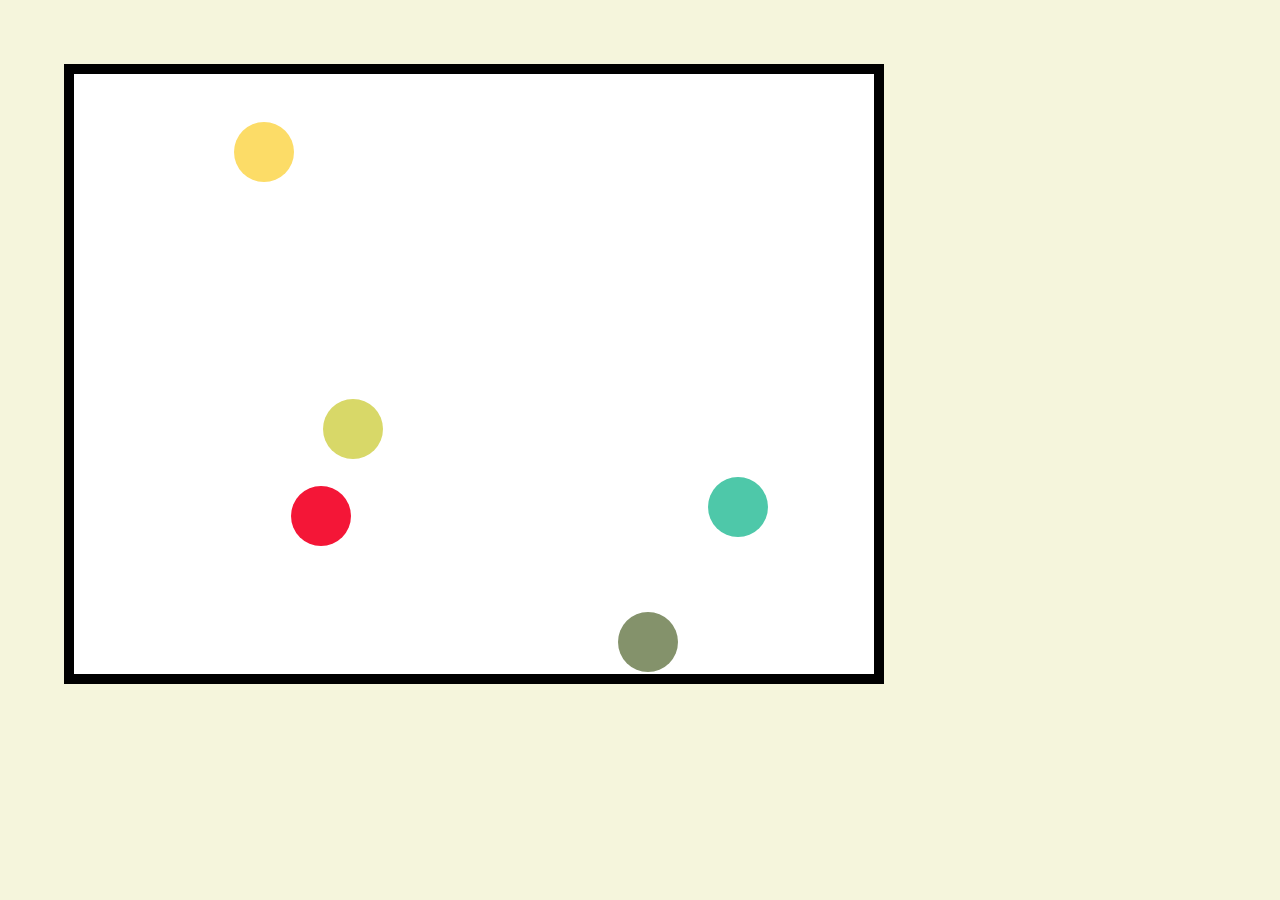
<file: Bouncing_Balls.html>
<html>
    <head>
      <title>Bouncing Ball</title>
      <style>
        body{
            background-color: beige;
            margin: 5%; 
        }
        #canvas{
            border: 10px solid black; 
            background-color: white; 
        }
      </style>
    </head>
    <body>
        <canvas id="canvas" width="800" height="600"></canvas>
        <script>
             var canvas = document.getElementById("canvas");
             var pb = canvas.getContext("2d");
             var WIDTH = canvas.width;
             var HEIGHT = canvas.height;
             var BG_COLOR = "white";



             function dot(cx, cy, radius, clr) {
              pb.beginPath();
              pb.fillStyle = clr;
              pb.arc(cx, cy, radius, 0, 2*Math.PI);
              pb.fill();
              pb.closePath();
             }


             function randNumber(start, end) {
              var span = end-start+1;
              return Math.floor(Math.random()*span)+start;
             }
             function fillScreen(clr) {
                pb.fillStyle = clr;
                pb.fillRect(0, 0, WIDTH, HEIGHT);
             }

             function clrScreen() {
                fillScreen(BG_COLOR);
             }

             //dot(100, 100, randNumber(30,50), 'yellow');
             //dot(300, 400, randNumber(30,50), 'red');
             //fillScreen('green');
             //clrScreen();

             function moveBall(bb){
                let dx = bb.dx;
                let dy = bb.dy;
                if (bb.bx + dx >= WIDTH - bb.bsize) bb.dx *= -1;
                else if (bb.by + dy >= HEIGHT - bb.bsize) bb.dy *= -1;
                else if (bb.bx + dx < bb.bsize) bb.dx *= -1;
                else if (bb.by + dy < bb.bsize) bb.dy *= -1;
                bb.bx += dx;
                bb.by += dy;
             }

             function createBall(bx, by, dx, dy, bsize, clr) {
               var obj = Object();
               obj.bx = bx;
               obj.by = by;
               obj.dx = dx;
               obj.dy = dy;
               obj.bsize = bsize;
               obj.clr = clr;
               return obj;
             }
             //var ball1 = createBall(30, 30, 5, 5, 30, 'darkgreen');
             //var ball2 = createBall(770, 30, -5, 5, 30, 'darkred');
             var balls = Array(5); //edit to change amount of balls
             var dxs = [5, 5, -5, -5, 7, 2, -7, 2];
             var dys = [5, -5, 5, -5, -2, 7, 2, -7];
             var rr=0, gg=0, bb=0, clrx="";
             var clrx = `rgb(${rr}, ${gg}, ${bb})`;
             for (let i = 0; i < balls.length; i++) {
               rr = randNumber(0, 255);
               gg = randNumber(0, 255);
               bb = randNumber(0, 255);
               clrx = `rgb(${rr}, ${gg}, ${bb})`;
               balls[i] = createBall(randNumber(30, 770), randNumber(30, 570), dxs[randNumber(0, 7)], dxs[randNumber(0, 3)], 30, clrx);
             }
             function repaint() {
                clrScreen();
                for (let i=0; i<balls.length; i++) {
                  moveBall(balls[i]);
                dot(balls[i].bx, balls[i].by, balls[i].bsize, balls[i].clr);
                }
                moveBall(ball1);
                dot(ball1.bx, ball1.by, ball1.bsize, ball1.clr);
                moveBall(ball2);
                dot(ball2.bx, ball2.by, ball2.bsize, ball2.clr);
             }

             var bouncingBall = setInterval(repaint, 10);
        </script>
    </body>
</file>
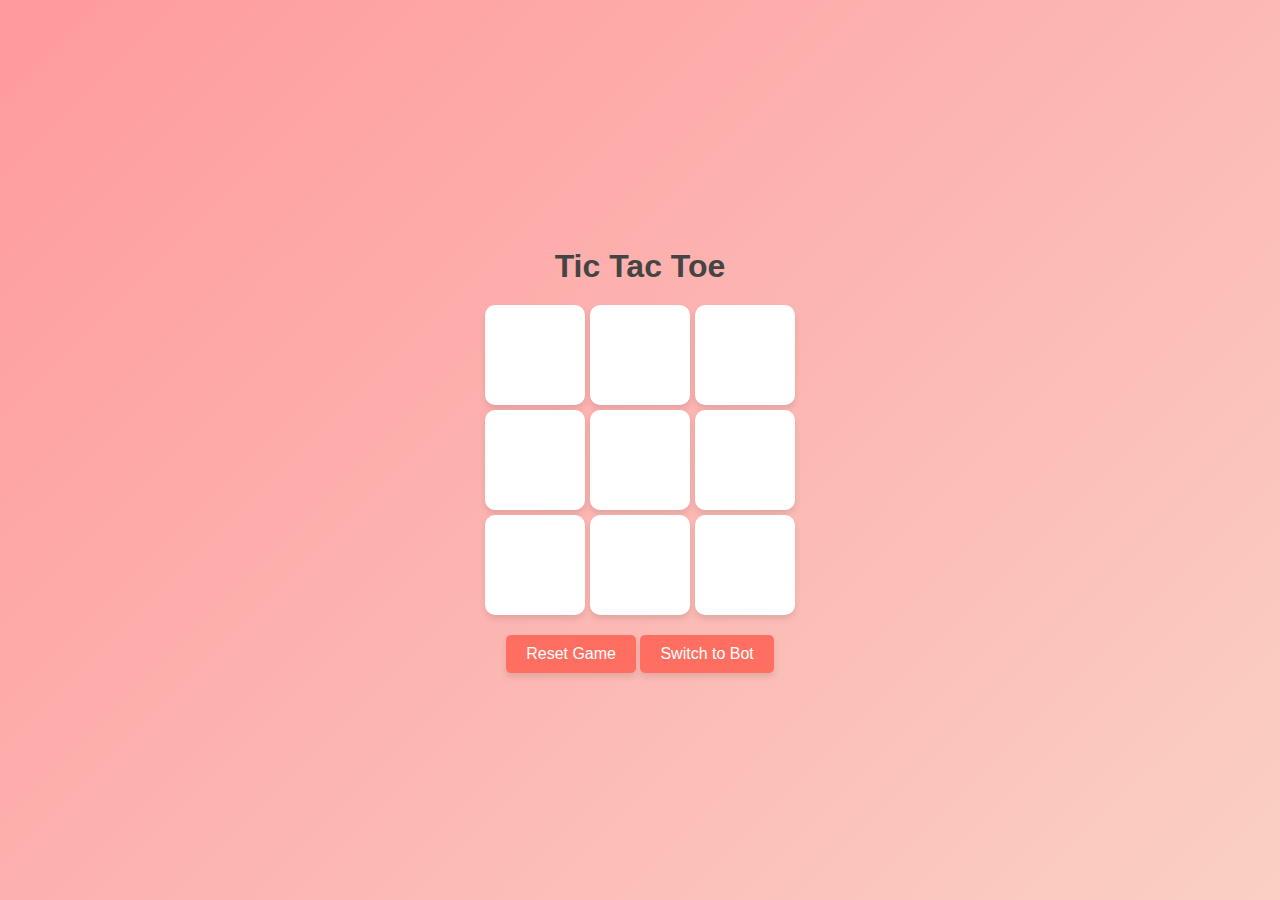
<file: TicTacToe.html>
<!DOCTYPE html>
<html lang="en">
<head>
    <meta charset="UTF-8">
    <meta name="viewport" content="width=device-width, initial-scale=1.0">
    <title>Tic Tac Toe</title>
    <style>
        body {
            font-family: Arial, sans-serif;
            display: flex;
            flex-direction: column;
            align-items: center;
            justify-content: center;
            height: 100vh;
            margin: 0;
            background: linear-gradient(135deg, #ff9a9e, #fad0c4);
        }

        h1 {
            color: #444;
            margin-bottom: 20px;
        }

        .board {
            display: grid;
            grid-template-columns: repeat(3, 100px);
            grid-template-rows: repeat(3, 100px);
            gap: 5px;
        }

        .cell {
            width: 100px;
            height: 100px;
            background: #fff;
            border-radius: 10px;
            display: flex;
            align-items: center;
            justify-content: center;
            font-size: 2rem;
            font-weight: bold;
            cursor: pointer;
            box-shadow: 0 4px 6px rgba(0, 0, 0, 0.1);
            transition: transform 0.2s;
        }

        .cell:hover {
            transform: scale(1.1);
        }

        .disabled {
            pointer-events: none;
        }

        .controls {
            margin-top: 20px;
        }

        button {
            padding: 10px 20px;
            font-size: 1rem;
            border: none;
            border-radius: 5px;
            cursor: pointer;
            background: #ff6f61;
            color: #fff;
            box-shadow: 0 4px 6px rgba(0, 0, 0, 0.1);
        }

        button:hover {
            background: #e35d52;
        }
    </style>
</head>
<body>
    <h1>Tic Tac Toe</h1>
    <div class="board" id="board"></div>
    <div class="controls">
        <button id="reset">Reset Game</button>
        <button id="toggle-mode">Switch to Bot</button>
    </div>

    <script>
        const boardElement = document.getElementById('board');
        const resetButton = document.getElementById('reset');
        const toggleModeButton = document.getElementById('toggle-mode');

        let board = Array(9).fill(null);
        let currentPlayer = 'X';
        let isBotMode = false;

        // Initialize the board
        function createBoard() {
            boardElement.innerHTML = '';
            board.forEach((cell, index) => {
                const cellElement = document.createElement('div');
                cellElement.classList.add('cell');
                if (cell) {
                    cellElement.textContent = cell;
                    cellElement.classList.add('disabled');
                }
                cellElement.addEventListener('click', () => handleMove(index));
                boardElement.appendChild(cellElement);
            });
        }

        // Handle a move
        function handleMove(index) {
            if (board[index] || checkWinner()) return;
            board[index] = currentPlayer;
            if (isBotMode && currentPlayer === 'X') {
                currentPlayer = 'O';
            } else {
                currentPlayer = currentPlayer === 'X' ? 'O' : 'X';
            }
            createBoard();

            const winner = checkWinner();
            if (winner) {
                setTimeout(() => alert(`${winner} wins!`), 100);
                return;
            } else if (!board.includes(null)) {
                setTimeout(() => alert('It\'s a draw!'), 100);
            }

            if (isBotMode && currentPlayer === 'O') {
                botMove();
            }
        }

        // Perfect bot logic
        function botMove() {
            const bestMove = getBestMove();
            board[bestMove] = 'O';
            currentPlayer = 'X';
            createBoard();
            const winner = checkWinner();
            if (winner) {
                setTimeout(() => alert(`${winner} wins!`), 100);
            }
        }

        function getBestMove() {
            let bestScore = -Infinity;
            let move;

            for (let i = 0; i < board.length; i++) {
                if (board[i] === null) {
                    board[i] = 'O';
                    const score = minimax(board, 0, false);
                    board[i] = null;
                    if (score > bestScore) {
                        bestScore = score;
                        move = i;
                    }
                }
            }

            return move;
        }

        function minimax(board, depth, isMaximizing) {
            const winner = checkWinner();
            if (winner === 'X') return -10;
            if (winner === 'O') return 10;
            if (!board.includes(null)) return 0;

            if (isMaximizing) {
                let bestScore = -Infinity;
                for (let i = 0; i < board.length; i++) {
                    if (board[i] === null) {
                        board[i] = 'O';
                        const score = minimax(board, depth + 1, false);
                        board[i] = null;
                        bestScore = Math.max(score, bestScore);
                    }
                }
                return bestScore;
            } else {
                let bestScore = Infinity;
                for (let i = 0; i < board.length; i++) {
                    if (board[i] === null) {
                        board[i] = 'X';
                        const score = minimax(board, depth + 1, true);
                        board[i] = null;
                        bestScore = Math.min(score, bestScore);
                    }
                }
                return bestScore;
            }
        }

        // Check for a winner
        function checkWinner() {
            const winningCombinations = [
                [0, 1, 2], [3, 4, 5], [6, 7, 8],
                [0, 3, 6], [1, 4, 7], [2, 5, 8],
                [0, 4, 8], [2, 4, 6]
            ];

            for (const combination of winningCombinations) {
                const [a, b, c] = combination;
                if (board[a] && board[a] === board[b] && board[a] === board[c]) {
                    return board[a];
                }
            }

            return null;
        }

        // Reset the game
        resetButton.addEventListener('click', () => {
            board = Array(9).fill(null);
            currentPlayer = 'X';
            createBoard();
        });

        // Toggle game mode
        toggleModeButton.addEventListener('click', () => {
            isBotMode = !isBotMode;
            toggleModeButton.textContent = isBotMode ? 'Switch to 2 Player' : 'Switch to Bot';
            board = Array(9).fill(null);
            currentPlayer = 'X';
            createBoard();
        });

        createBoard();
    </script>
</body>
</html>
</file>
